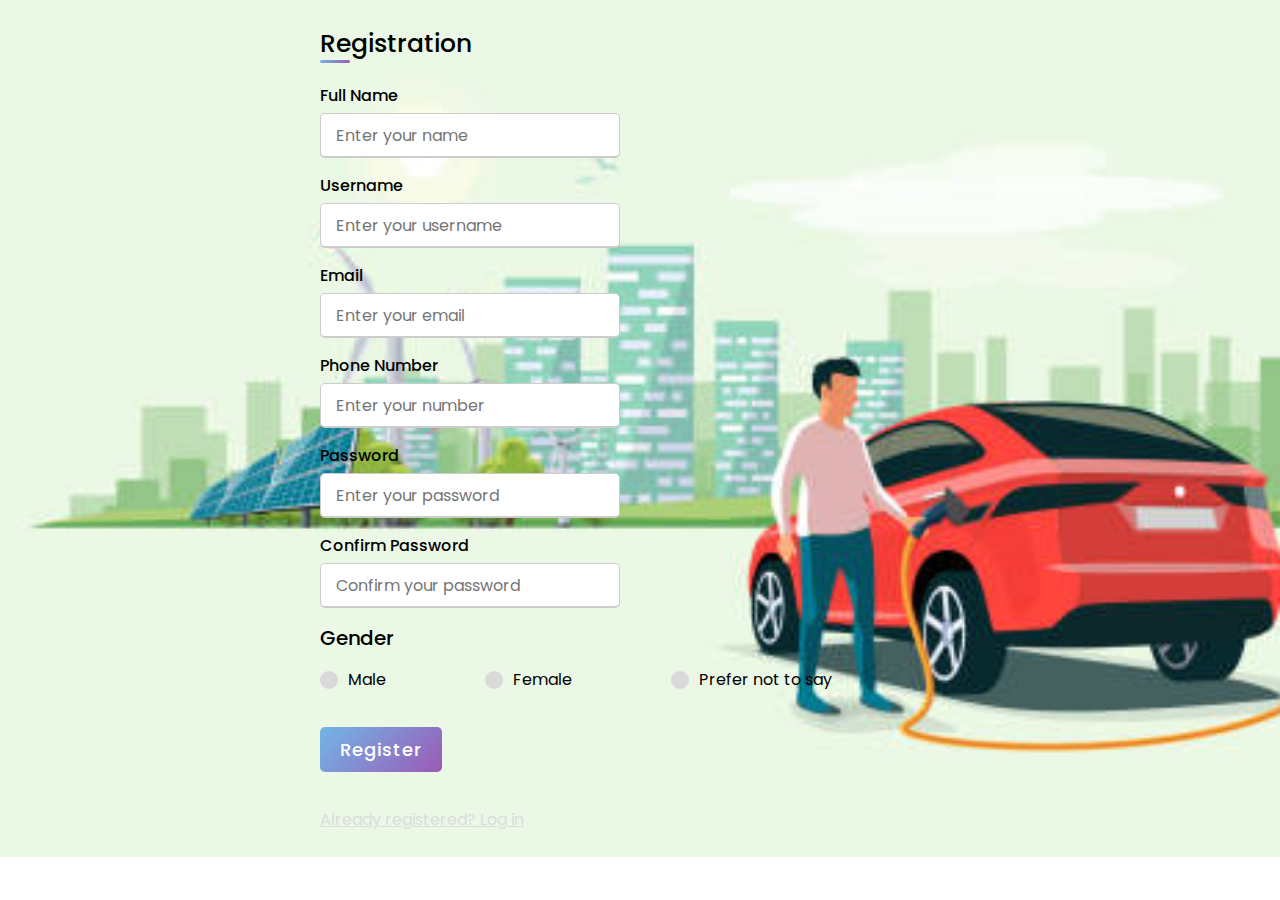
<file: index.html>
<!DOCTYPE html>
<!-- Created By CodingLab - www.codinglabweb.com -->
<html lang="en" dir="ltr">
  <head>
    <meta charset="UTF-8">
    <!---<title> Responsive Registration Form | CodingLab </title>--->
    <link rel="stylesheet" href="style.css">
     <meta name="viewport" content="width=device-width, initial-scale=1.0">
     <title>Registration Form</title>
   </head>
<body>
  <div class="container">
    <div class="title">Registration</div>
    <div class="content">
      <form action="#">
        <div class="user-details">
          <div class="input-box">
            <span class="details">Full Name</span>
            <input type="text" placeholder="Enter your name" required>
          </div>
          <div class="input-box">
            <span class="details">Username</span>
            <input type="text" placeholder="Enter your username" required>
          </div>
          <div class="input-box">
            <span class="details">Email</span>
            <input type="text" placeholder="Enter your email" required>
          </div>
          <div class="input-box">
            <span class="details">Phone Number</span>
            <input type="text" placeholder="Enter your number" required>
          </div>
          <div class="input-box">
            <span class="details">Password</span>
            <input type="text" placeholder="Enter your password" required>
          </div>
          <div class="input-box">
            <span class="details">Confirm Password</span>
            <input type="text" placeholder="Confirm your password" required>
          </div>
        </div>
        <div class="gender-details">
          <input type="radio" name="gender" id="dot-1">
          <input type="radio" name="gender" id="dot-2">
          <input type="radio" name="gender" id="dot-3">
          <span class="gender-title">Gender</span>
          <div class="category">
            <label for="dot-1">
            <span class="dot one"></span>
            <span class="gender">Male</span>
          </label>
          <label for="dot-2">
            <span class="dot two"></span>
            <span class="gender">Female</span>
          </label>
          <label for="dot-3">
            <span class="dot three"></span>
            <span class="gender">Prefer not to say</span>
            </label>
          </div>
        </div>
        <div class="button">
          <input type="submit" value="Register">
        </div>
      </form>
      <a style="color: gainsboro" href="login.html">Already registered? Log in</a> 
    </div>
  </div>
</body>
</html>
</file>
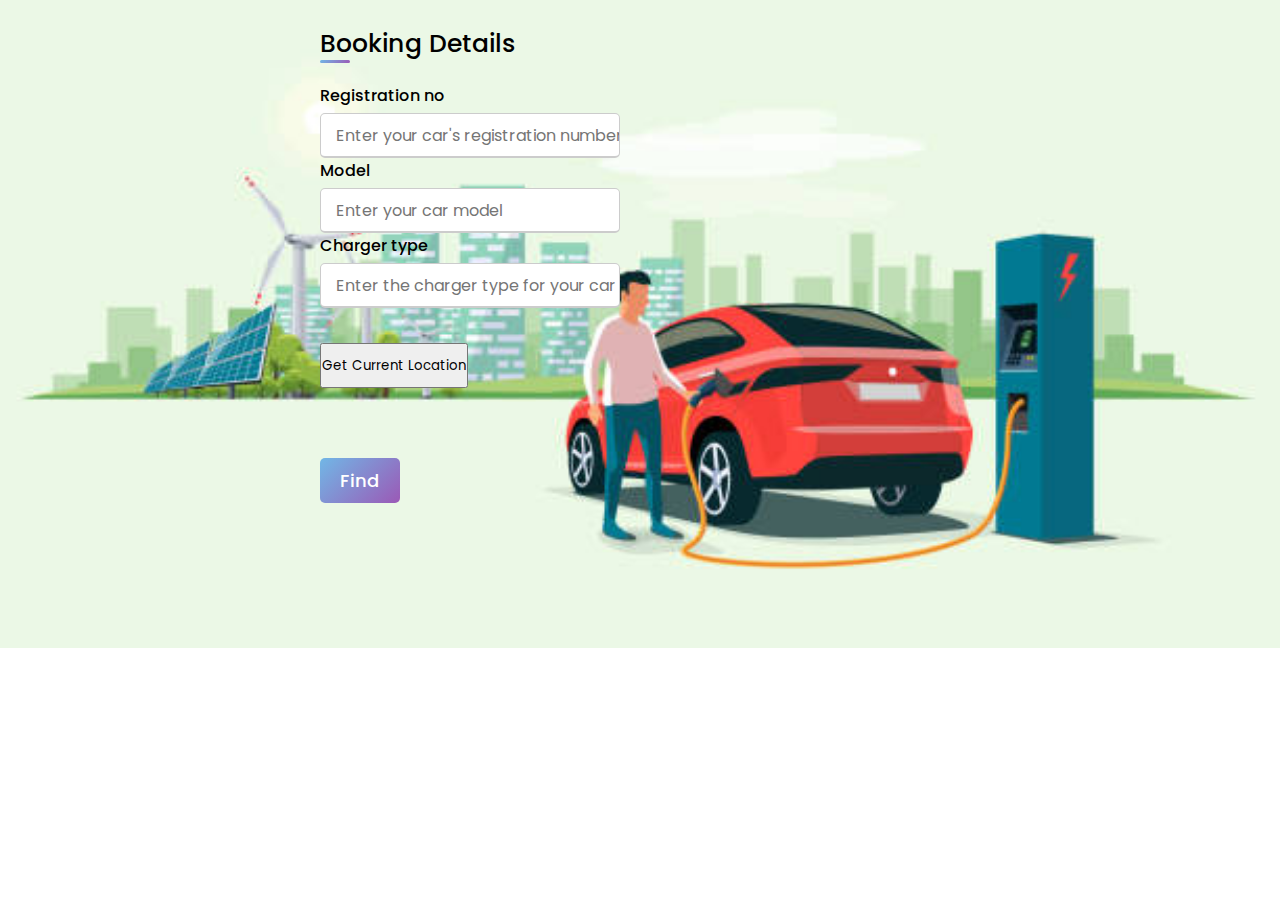
<file: booking_details.html>
<!DOCTYPE html>
<!-- Created By CodingLab - www.codinglabweb.com -->
<html lang="en" dir="ltr">
  <head>
    <meta charset="UTF-8">
    <!---<title> Responsive Registration Form | CodingLab </title>--->
    <link rel="stylesheet" href="style.css">
     <meta name="viewport" content="width=device-width, initial-scale=1.0">
     <title>Registration Form</title>
     
</head>
<body>
  <div class="container">
    <div class="title">Booking Details</Details></div>
    <div class="content">
      <form action="#">
        <div class="user-details">
          <div class="input-box">
            <span class="details">Registration no</span>
            <input type="text" placeholder="Enter your car's registration number" required>
            <span class="details">Model</span>
            <input type="text" placeholder="Enter your car model" required>
            <span class="details">Charger type</span>
            <input type="text" placeholder="Enter the charger type for your car" required>
            <button class="button" type="button" onclick="getLocation()">Get Current Location</button>
            <p id="currentLocation"></p>
          </div>
        </div>
        <div class="button">
          <input type="submit" value="Find">
        </div>
      </form>
    </div>
  </div>

</body>

<script>
    let x = document.getElementById("currentLocation");

function getLocation() {
if (navigator.geolocation) {
navigator.geolocation.getCurrentPosition(showPosition, showError);
} else { 
x.innerHTML = "Geolocation is not supported by this browser.";
}
}

function showPosition(position) {
    x.innerHTML = "Latitude: " + position.coords.latitude + 
    "<br>Longitude: " + position.coords.longitude;
}

function showError(error) {
    switch(error.code) {
        case error.PERMISSION_DENIED:
            x.innerHTML = "User denied the request for Geolocation."
            break;
        case error.POSITION_UNAVAILABLE:
            x.innerHTML = "Location information is unavailable."
            break;
        case error.TIMEOUT:
            x.innerHTML = "The request to get user location timed out."
            break;
        case error.UNKNOWN_ERROR:
            x.innerHTML = "An unknown error occurred."
            break;
    }
}
</script>
</html>
</file>
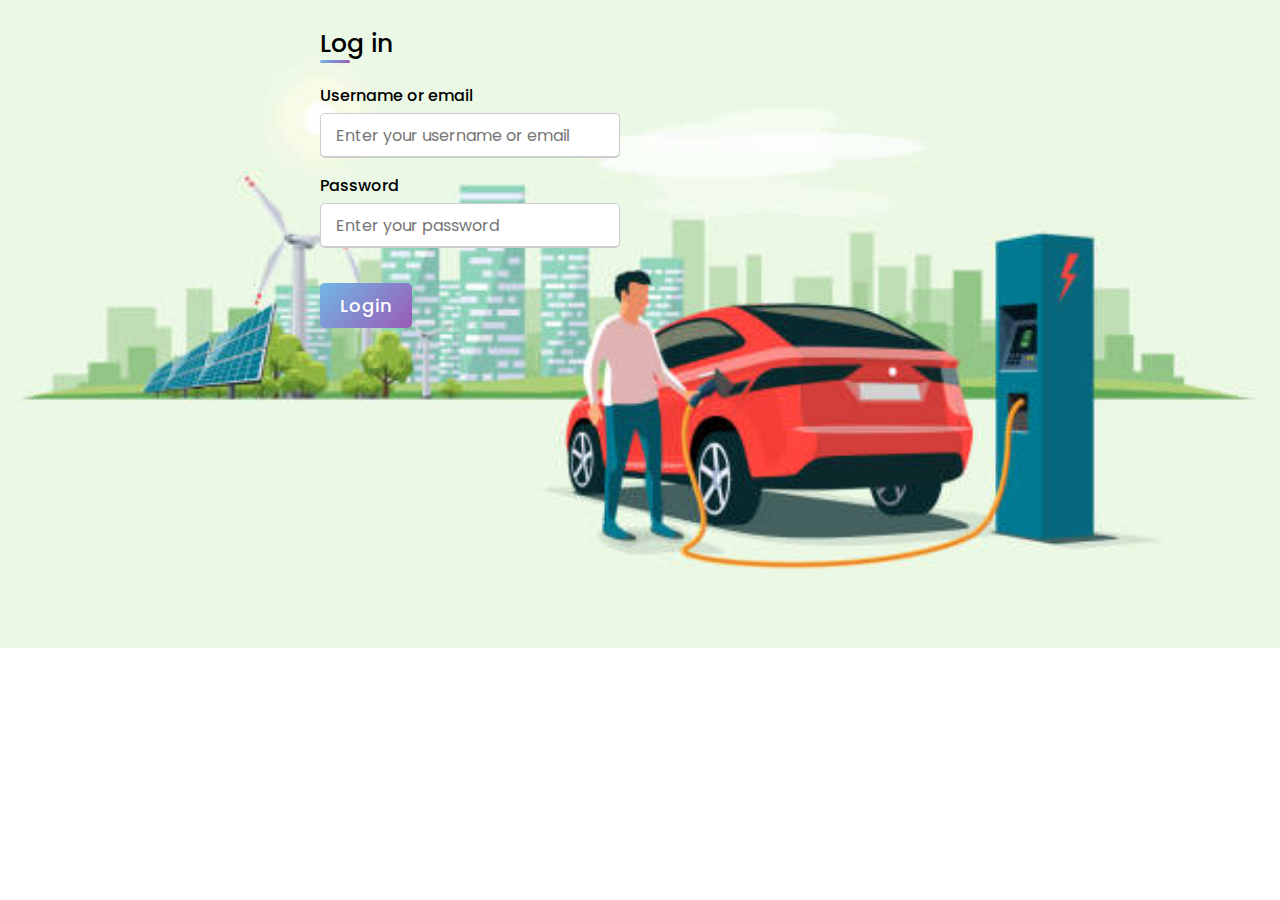
<file: login.html>
<!DOCTYPE html>
<!-- Created By CodingLab - www.codinglabweb.com -->
<html lang="en" dir="ltr">
  <head>
    <meta charset="UTF-8">
    <!---<title> Responsive Registration Form | CodingLab </title>--->
    <link rel="stylesheet" href="style.css">
     <meta name="viewport" content="width=device-width, initial-scale=1.0">
     <title>Log in</title>
   </head>
<body>
  <div class="container">
    <div class="title">Log in</div>
    <div class="content">
      <form action="#">
        <div class="user-details">
          <div class="input-box">
            <span class="details">Username or email</span>
            <input type="text" placeholder="Enter your username or email" required>
          </div>
          <div class="input-box">
            <span class="details">Password</span>
            <input type="text" placeholder="Enter your password" required>
          </div>
        </div>
        <div class="button">
          <input type="submit" value="Login">
        </div>
      </form>
    </div>
  </div>
</body>
</html>
</file>
<file: style.css>
@import url('https://fonts.googleapis.com/css2?family=Poppins:wght@200;300;400;500;600;700&display=swap');
*{
  margin: 0;
  padding: 0;
  box-sizing: border-box;
  font-family: 'Poppins',sans-serif;
}
body{
  display: flex;
  justify-content: center;
  align-items: center;
  background-image: url("bg_photo.jpg");
  background-repeat: no-repeat;
  background-size: cover;
}
.container{
  max-width: 700px;
  width: 100%;
  padding: 25px 30px;
  border-top: 100px;
}
.container .title{
  font-size: 25px;
  font-weight: 500;
  position: relative;
}
.container .title::before{
  content: "";
  position: absolute;
  left: 0;
  bottom: 0;
  height: 3px;
  width: 30px;
  border-radius: 5px;
  background: linear-gradient(135deg, #71b7e6, #9b59b6);
}
.content form .user-details{
  display: block;
  justify-content: space-between;
  margin: 20px 0 12px 0;
}
form .user-details .input-box{
  margin-bottom: 15px;
  width: calc(100% / 2 - 20px);
}
form .input-box span.details{
  display: block;
  font-weight: 500;
  margin-bottom: 5px;
}
.user-details .input-box input{
  height: 45px;
  width: 100%;
  outline: none;
  font-size: 16px;
  border-radius: 5px;
  padding-left: 15px;
  border: 1px solid #ccc;
  border-bottom-width: 2px;
  transition: all 0.3s ease;
}
.user-details .input-box input:focus,
.user-details .input-box input:valid{
  border-color: #9b59b6;
}
 form .gender-details .gender-title{
  font-size: 20px;
  font-weight: 500;
 }
 form .category{
   display: flex;
   width: 80%;
   margin: 14px 0 ;
   justify-content: space-between;
 }
 form .category label{
   display: flex;
   align-items: center;
   cursor: pointer;
 }
 form .category label .dot{
  height: 18px;
  width: 18px;
  border-radius: 50%;
  margin-right: 10px;
  background: #d9d9d9;
  border: 5px solid transparent;
  transition: all 0.3s ease;
}
 #dot-1:checked ~ .category label .one,
 #dot-2:checked ~ .category label .two,
 #dot-3:checked ~ .category label .three{
   background: #9b59b6;
   border-color: #d9d9d9;
 }
 form input[type="radio"]{
   display: none;
 }
 form .button{
   height: 45px;
   margin: 35px 0;
   width: fit-content;
 }
 form .button input{
   height: 100%;
   width: 100%;
   border-radius: 5px;
   border: none;
   color: #fff;
   font-size: 18px;
   font-weight: 500;
   letter-spacing: 1px;
   cursor: pointer;
   transition: all 0.3s ease;
   background: linear-gradient(135deg, #71b7e6, #9b59b6);
   padding-right: 20px;
   padding-left: 20px;
 }
 form .button input:hover{
  /* transform: scale(0.99); */
  background: linear-gradient(-135deg, #71b7e6, #9b59b6);
  }
 @media(max-width: 584px){
 .container{
  max-width: 100%;
}
form .user-details .input-box{
    margin-bottom: 15px;
    width: 100%;
  }
  form .category{
    width: 100%;
  }
  .content form .user-details{
    max-height: 300px;
    overflow-y: scroll;
  }
  .user-details::-webkit-scrollbar{
    width: 5px;
  }
  }
  @media(max-width: 459px){
  .container .content .category{
    flex-direction: column;
  }
  .login{
    color: gainsboro;
  }
}
</file>
